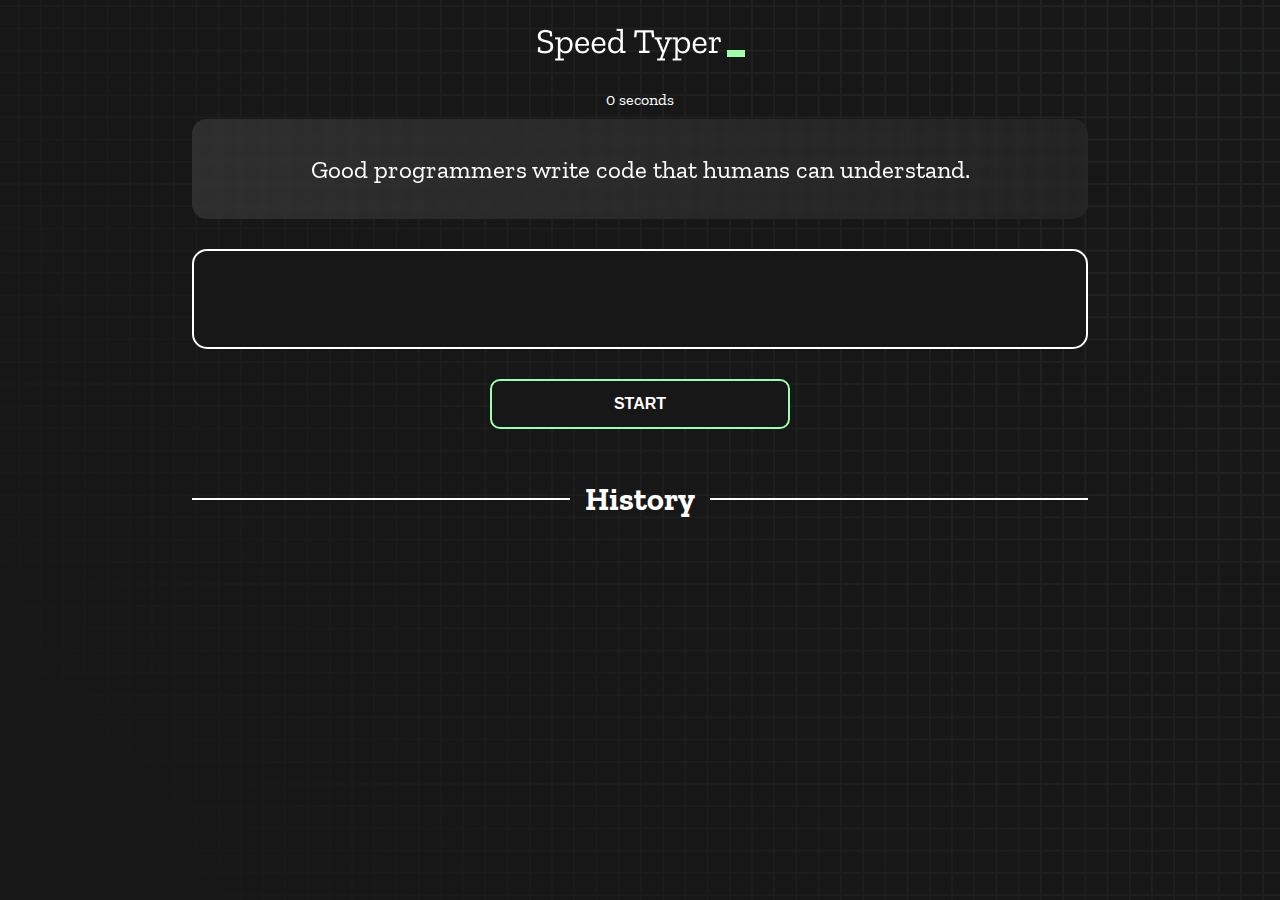
<file: index.html>
<!DOCTYPE html>
<html lang="en">

<head>
  <meta charset="UTF-8" />
  <meta http-equiv="X-UA-Compatible" content="IE=edge" />
  <meta name="viewport" content="width=device-width, initial-scale=1.0" />
  <title>Typing Speed Monitor</title>
  <link rel="stylesheet" href="styles.css" />
  <link rel="preconnect" href="https://fonts.googleapis.com" />
  <link rel="preconnect" href="https://fonts.gstatic.com" crossorigin />
  <link href="https://fonts.googleapis.com/css2?family=Zilla+Slab:wght@300;400;500&display=swap" rel="stylesheet" />
</head>

<body>
  <h1 class="title"><img src="./logo.png" /></h1>
  <div id="show-time">0 seconds</div>

  <div class="box-container">
    <div id="question"></div>

    <div id="display" class="inactive"></div>

    <div class="buttons">
      <button id="starts">START</button>
    </div>

    <div class="divider-container">
      <div class="line"></div>
      <h1 class="title2">History</h1>
      <div class="line"></div>
    </div>
    <div id="histories"></div>
  </div>

  <div id="countdown"></div>
  <div id="modal-background" class="hidden"></div>
  <div id="result" class="hidden"></div>

  <script src="./history.js"></script>
  <script src="./script.js"></script>
</body>

</html>
</file>
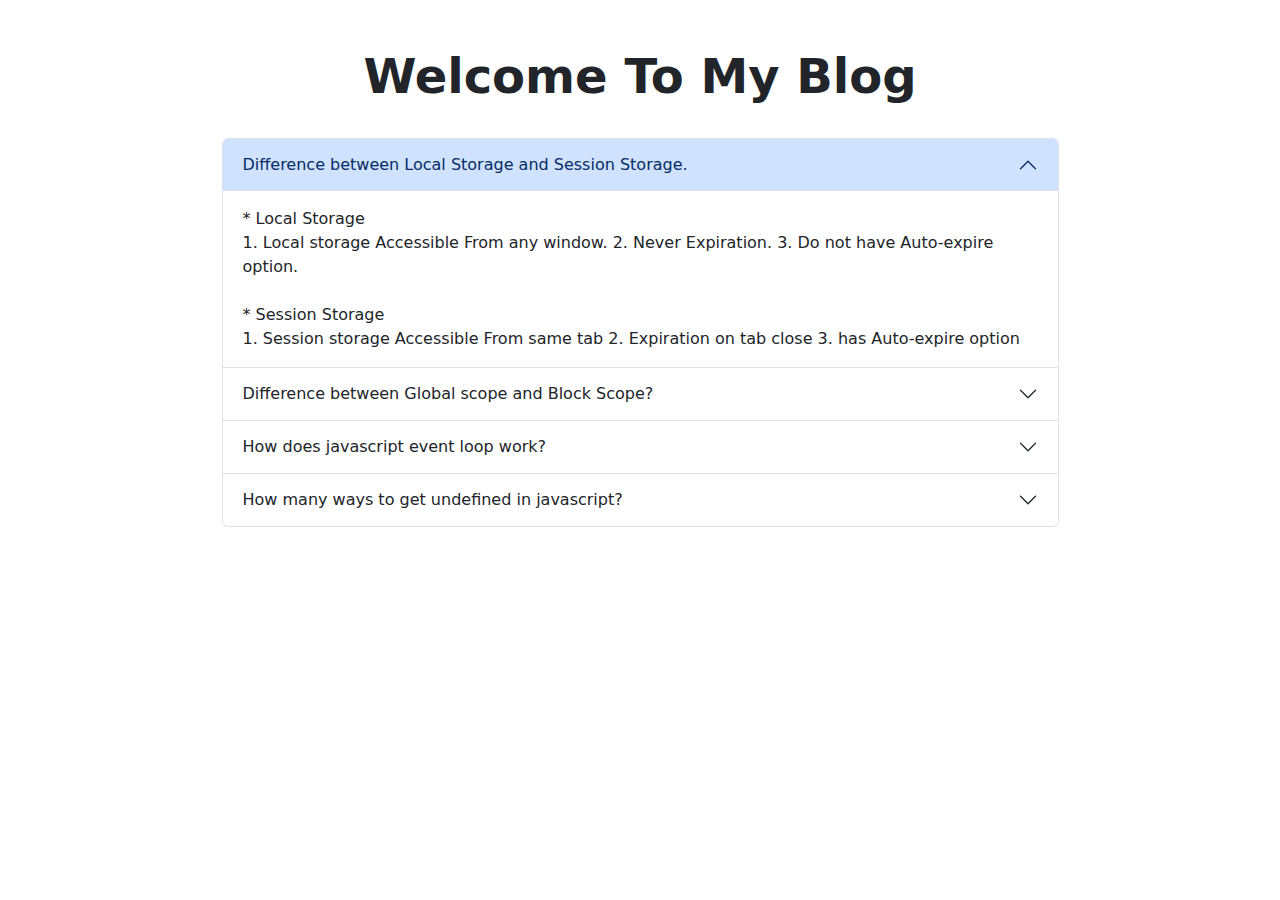
<file: blog.html>
<!DOCTYPE html>
<html lang="en">

<head>
    <meta charset="UTF-8">
    <meta http-equiv="X-UA-Compatible" content="IE=edge">
    <meta name="viewport" content="width=device-width, initial-scale=1.0">
    <title>My Blog</title>
    <link rel="stylesheet" href="https://cdn.jsdelivr.net/npm/bootstrap@5.2.1/dist/css/bootstrap.min.css">
</head>

<body class="container">
    <section class="mt-5">
        <!-- Questions heading part -->
        <div class="d-flex justify-content-center">
            <div class="col-lg-6 col-md-12 col-12 mb-lg-4">
                <h2 class="text-center display-5 fw-bold">Welcome To My Blog</h2>
            </div>
        </div>
        <!-- Accordion start -->
        <div class="d-flex justify-content-center">
            <div class="col-lg-9 col-md-12 col-12">
                <div class="accordion" id="accordionPanelsStayOpenExample">
                    <!-- item 1 -->
                    <div class="accordion-item">
                        <h2 class="accordion-header" id="panelsStayOpen-headingOne">
                            <button class="accordion-button" type="button" data-bs-toggle="collapse"
                                data-bs-target="#panelsStayOpen-collapseOne" aria-expanded="true"
                                aria-controls="panelsStayOpen-collapseOne">
                                Difference between Local Storage and Session Storage.
                            </button>
                        </h2>
                        <div id="panelsStayOpen-collapseOne" class="accordion-collapse collapse show"
                            aria-labelledby="panelsStayOpen-headingOne">
                            <div class="accordion-body">
                                * Local Storage <br>
                                1. Local storage Accessible From any window.
                                2. Never Expiration.
                                3. Do not have
                                Auto-expire option.
                                <br> <br>
                                * Session Storage
                                <br>
                                1. Session storage Accessible From same tab
                                2. Expiration on tab close
                                3. has Auto-expire option

                            </div>
                        </div>
                    </div>
                    <!-- item 2 -->
                    <div class="accordion-item">
                        <h2 class="accordion-header" id="panelsStayOpen-headingTwo">
                            <button class="accordion-button collapsed" type="button" data-bs-toggle="collapse"
                                data-bs-target="#panelsStayOpen-collapseTwo" aria-expanded="false"
                                aria-controls="panelsStayOpen-collapseTwo">
                                Difference between Global scope and Block Scope?
                            </button>
                        </h2>
                        <div id="panelsStayOpen-collapseTwo" class="accordion-collapse collapse"
                            aria-labelledby="panelsStayOpen-headingTwo">
                            <div class="accordion-body">
                                Global Scope
                                <br>
                                The variables defined outside of any function or curly brackets are known as global
                                variables and have global scope. Global scope means that the variables can be accessed
                                from any part of that program, any function or conditional state can access that
                                variable.
                                <br> <br>
                                Block Scope
                                <br>
                                The block scope can be defined as the scope of the variables inside the curly brackets
                                {}. These curly brackets can be of loops, or conditional statements, or something
                                else. You are only allowed to refer to these variables from within the curly brackets
                                {}.
                            </div>
                        </div>
                    </div>
                    <!-- item 3 -->
                    <div class="accordion-item">
                        <h2 class="accordion-header" id="panelsStayOpen-headingThree">
                            <button class="accordion-button collapsed" type="button" data-bs-toggle="collapse"
                                data-bs-target="#panelsStayOpen-collapseThree" aria-expanded="false"
                                aria-controls="panelsStayOpen-collapseThree">
                                How does javascript event loop work?
                            </button>
                        </h2>
                        <div id="panelsStayOpen-collapseThree" class="accordion-collapse collapse"
                            aria-labelledby="panelsStayOpen-headingThree">
                            <div class="accordion-body">
                                The Event Loop has one simple job — to monitor the Call Stack and the Callback Queue. If
                                the Call Stack is empty, the Event Loop will take the first event from the queue and
                                will push it to the Call Stack, which effectively runs it.

                                Such an iteration is called a tick in the Event Loop. Each event is just a function
                                callback.
                                <br>
                                Event loop has three part->
                                1) heap
                                2) stack
                                3) queue
                            </div>
                        </div>
                    </div>
                    <!-- item 4 -->
                    <div class="accordion-item">
                        <h2 class="accordion-header" id="panelsStayOpen-headingFour">
                            <button class="accordion-button collapsed" type="button" data-bs-toggle="collapse"
                                data-bs-target="#panelsStayOpen-collapseFour" aria-expanded="false"
                                aria-controls="panelsStayOpen-collapseFour">
                                How many ways to get undefined in javascript?
                            </button>
                        </h2>
                        <div id="panelsStayOpen-collapseFour" class="accordion-collapse collapse"
                            aria-labelledby="panelsStayOpen-headingFour">
                            <div class="accordion-body">
                                8 ways to get Undefined
                                <br><br>
                                1. variable that is not initialized will give undefined<br>
                                2. if function with no return then give undefined<br>
                                3. parameter that is not passed will be undefined<br>
                                4. if return has nothing on the right side will return undefined<br>
                                5. property that doesn't exist on an object will give you undefined<br>
                                6. accessing array elements outside of the index range will give you undefined<br>
                                7. deleting an element inside an array<br>
                                8. set a value directly to undefined<br>
                            </div>
                        </div>
                    </div>

                </div>
            </div>
        </div>

        <script src="https://cdn.jsdelivr.net/npm/bootstrap@5.2.1/dist/js/bootstrap.bundle.min.js"></script>
</body>

</html>
</file>
<file: styles.css>
* {
  padding: 0;
  margin: 0;
  box-sizing: border-box;
}

body {
  background-image: url("./bg.png");
  background-size: cover;
  background-position: left top;
  font-family: "Zilla Slab", serif;
}

.box-container {
  width: 70%;
  margin: 0 auto;
}

#question {
  height: 100px;
  display: flex;
  align-items: center;
  justify-content: center;
  color: white;
  font-size: 25px;
  border-radius: 15px;
  background: rgb(255, 255, 255);
  background: linear-gradient(
    92.49deg,
    rgba(255, 255, 255, 0.1) 0.18%,
    rgba(255, 255, 255, 0.05) 99.85%
  );
  backdrop-filter: blur(5px);
  margin-bottom: 30px;
}

#display {
  height: 100px;
  display: flex;
  flex-wrap: wrap;
  align-items: center;
  padding-left: 5rem;
  color: white;
  font-size: 32px;
  background-color: #171717;
  border: 2px solid #9dffad;
  border-radius: 15px;
}

#countdown {
  position: fixed;
  height: 100vh;
  width: 100vw;
  background-color: rgba(0, 0, 0, 0.8);
  top: 0;
  left: 0;
  display: flex;
  align-items: center;
  justify-content: center;
  font-size: 3rem;
  color: white;
  display: none;
}
#result {
  position: absolute;
  top: 50%; 
  left: 50%;
  transform: translate(-50%, -50%);
  height: 250px;
  width: 400px;
  background-color: #171717;
  border-radius: 15px;
  border: 2px solid #9dffad;
  color: white;
  text-align: center;
  padding: 2rem;
}
#show-time{
  text-align: center;
  color: white;
  margin: 10px 0;
}

.green {
  color: #9dffad;
}
.red {
  color: #eb6565;
}
.bold {
  font-weight: 700;
}
.inactive {
  border: 2px solid white !important;
}
.hidden {
  display: none;
}
.title {
  text-align: center;
  color: white;
  margin: 20px 0;
}

.divider-container {
  height: 80px;
  display: flex;
  justify-content: center;
  align-items: center;
  gap: 15px;
  margin: 0 auto;
}

.line {
  height: 2px;
  background: white;
  width: 100%;
}

.title2 {
  color: white;
  display: block;
}

.buttons {
  display: flex;
  justify-content: center;
  margin: 30px 0;
}
button {
  padding: 10px 20px;
  border: none;
  font-size: 16px;
  font-weight: bold;
  width: 300px;
  height: 50px;
  color: white;
  background-color: #171717;
  border-radius: 10px;
  border: 2px solid #9dffad;
  cursor: pointer;
}

#histories {
  display:grid;
    grid-template-columns:1fr 1fr 1fr;
    text-align:center;
    align-items:center;
    grid-gap:1rem;
}

.card {
  width: 100%;
  height: 100%;
  padding: 50px;
  align-items: center;
  padding: 20px 30px;
  color: white;
  border-radius: 15px;
  background: rgb(255, 255, 255);
  background: linear-gradient(
    92.49deg,
    rgba(255, 255, 255, 0.1) 0.18%,
    rgba(255, 255, 255, 0.05) 99.85%
  );
  backdrop-filter: blur(5px);
  margin-bottom: 30px;
}

#modal-background {
  background: rgb(255, 255, 255);
  background: linear-gradient(
    92.49deg,
    rgba(255, 255, 255, 0.1) 0.18%,
    rgba(255, 255, 255, 0.05) 99.85%
  );
  backdrop-filter: blur(5px);
  height: 100vh;
  width: 100%;
  position: fixed;
  top: 0;
}

@media only screen and (max-width: 700px) {
  .box-container {
    padding: 0 20px;
    width: 100%;
  }
  #histories {
    display: flex;
    flex-wrap: wrap;
    justify-content: space-around;
  }
  .card {
    flex-direction: column;
  }
}
</file>
